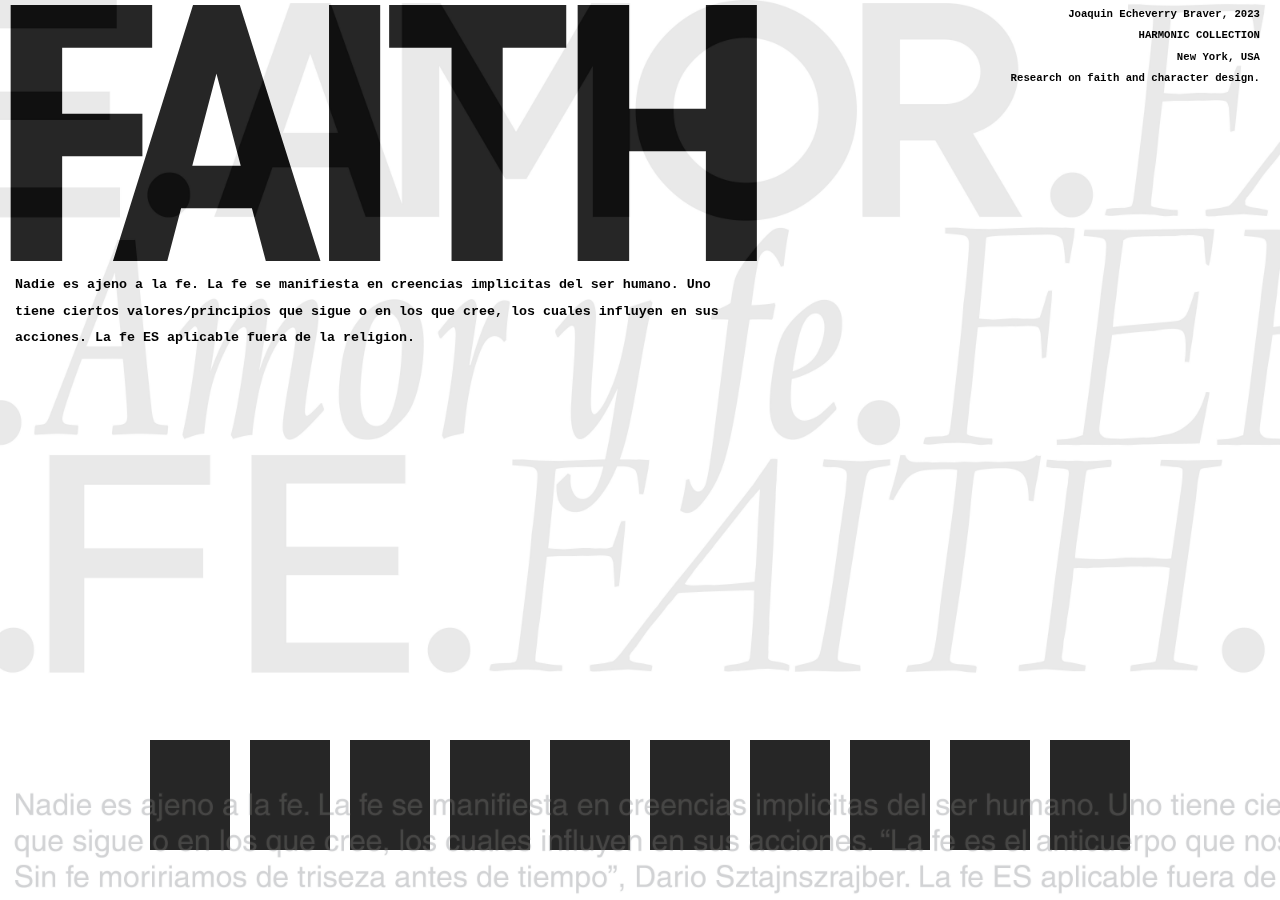
<file: index.html>
<!DOCTYPE html>
<html lang="es">
    <head> 
        <meta charset="UTF-8">
        <meta name="viewport" content="width=device-width, initial-scale=1.0">
        <link rel="stylesheet" href="harmonic.css">
        <title> HUMANIZATION </title>
    </head>
    <body>
    <div id="info">
            <div id="tag">
                Joaquin Echeverry Braver, 2023
            </div>
            <div id="project">
                HARMONIC COLLECTION
            </div>
            <div id="location">
                New York, USA
            </div>
            <div id="this">
                Research on faith and character design.
            </div>
            </div>
    <div>
        <h1 id="titulo"> FAITH </h1>
    </div>
    <div id="texto">
        Nadie es ajeno a la fe. La fe se manifiesta en creencias implicitas del ser humano. Uno tiene ciertos valores/principios que sigue o en los que cree, los cuales influyen en sus acciones. La fe ES aplicable fuera de la religion.
    </div>
    <div id="entry-container" >
    <div id="entradas">
        <a href="domingo.html" class="button" data-text="DOMINGO"></a>
        <a href="teodora.html" class="button" data-text="TEODORA"></a>
        <a href="manuel.html" class="button" data-text="MANUEL"></a>
        <a href="pupi.html" class="button" data-text="PUPI"></a>
        <a href="fe.html" class="button" data-text="FE"></a>
        <a href="helen.html" class="button" data-text="HELEN"></a>
        <a href="jacob.html" class="button" data-text="JACOB"></a>
        <a href="faith-is.html" class="button"data-text="DEVOTION"></a>
        <a href="lore.html" class="button" data-text="LORE"></a>
        <a href="landscapes.html" class="button" data-text="LANDSCAPES"></a>
    </div>
    </div>
    </body>
</html>
</file>
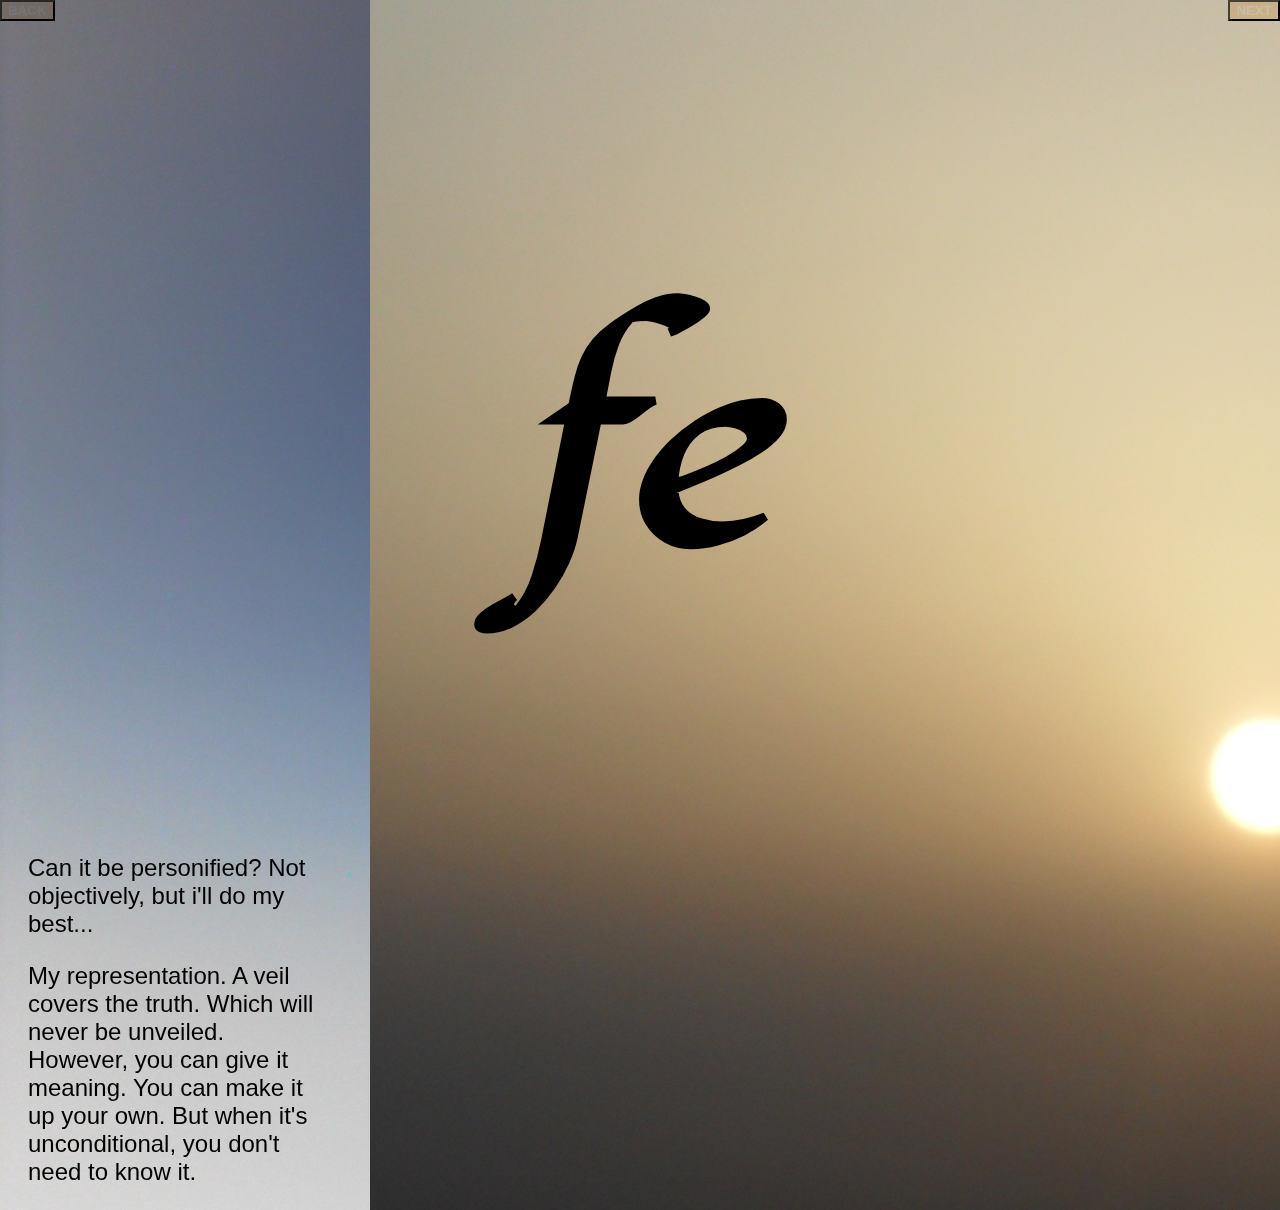
<file: fe.html>
<!DOCTYPE html>
<html lang="en">
<head>
    <meta charset="UTF-8">
    <meta name="viewport" content="width=device-width, initial-scale=1.0">
    <link rel="stylesheet" type="text/css" href="fe.css">
    <title>Document</title>
</head>
<body>
    <div id="NEXT">
        <button onclick="window.location.href='helen.html'" class="next-button">NEXT</button>
    </div>
    <div id="BACK">
        <button onclick="window.location.href='pupi.html'" class="back-button">BACK</button>
    </div>
    <div id="whitepanel"></div>
    <div id="fe">
    <h3>fe</h3>
    </div>
    <div id="my-rep">
    <p>Can it be personified? Not objectively, but i'll do my best...</p>
    <p>My representation. A veil covers the truth. Which will never be unveiled. However, you can give it meaning. You can make it up your own. But when it's unconditional, you don't need to know it.</p>
    </div>
</body>
</html>
</file>
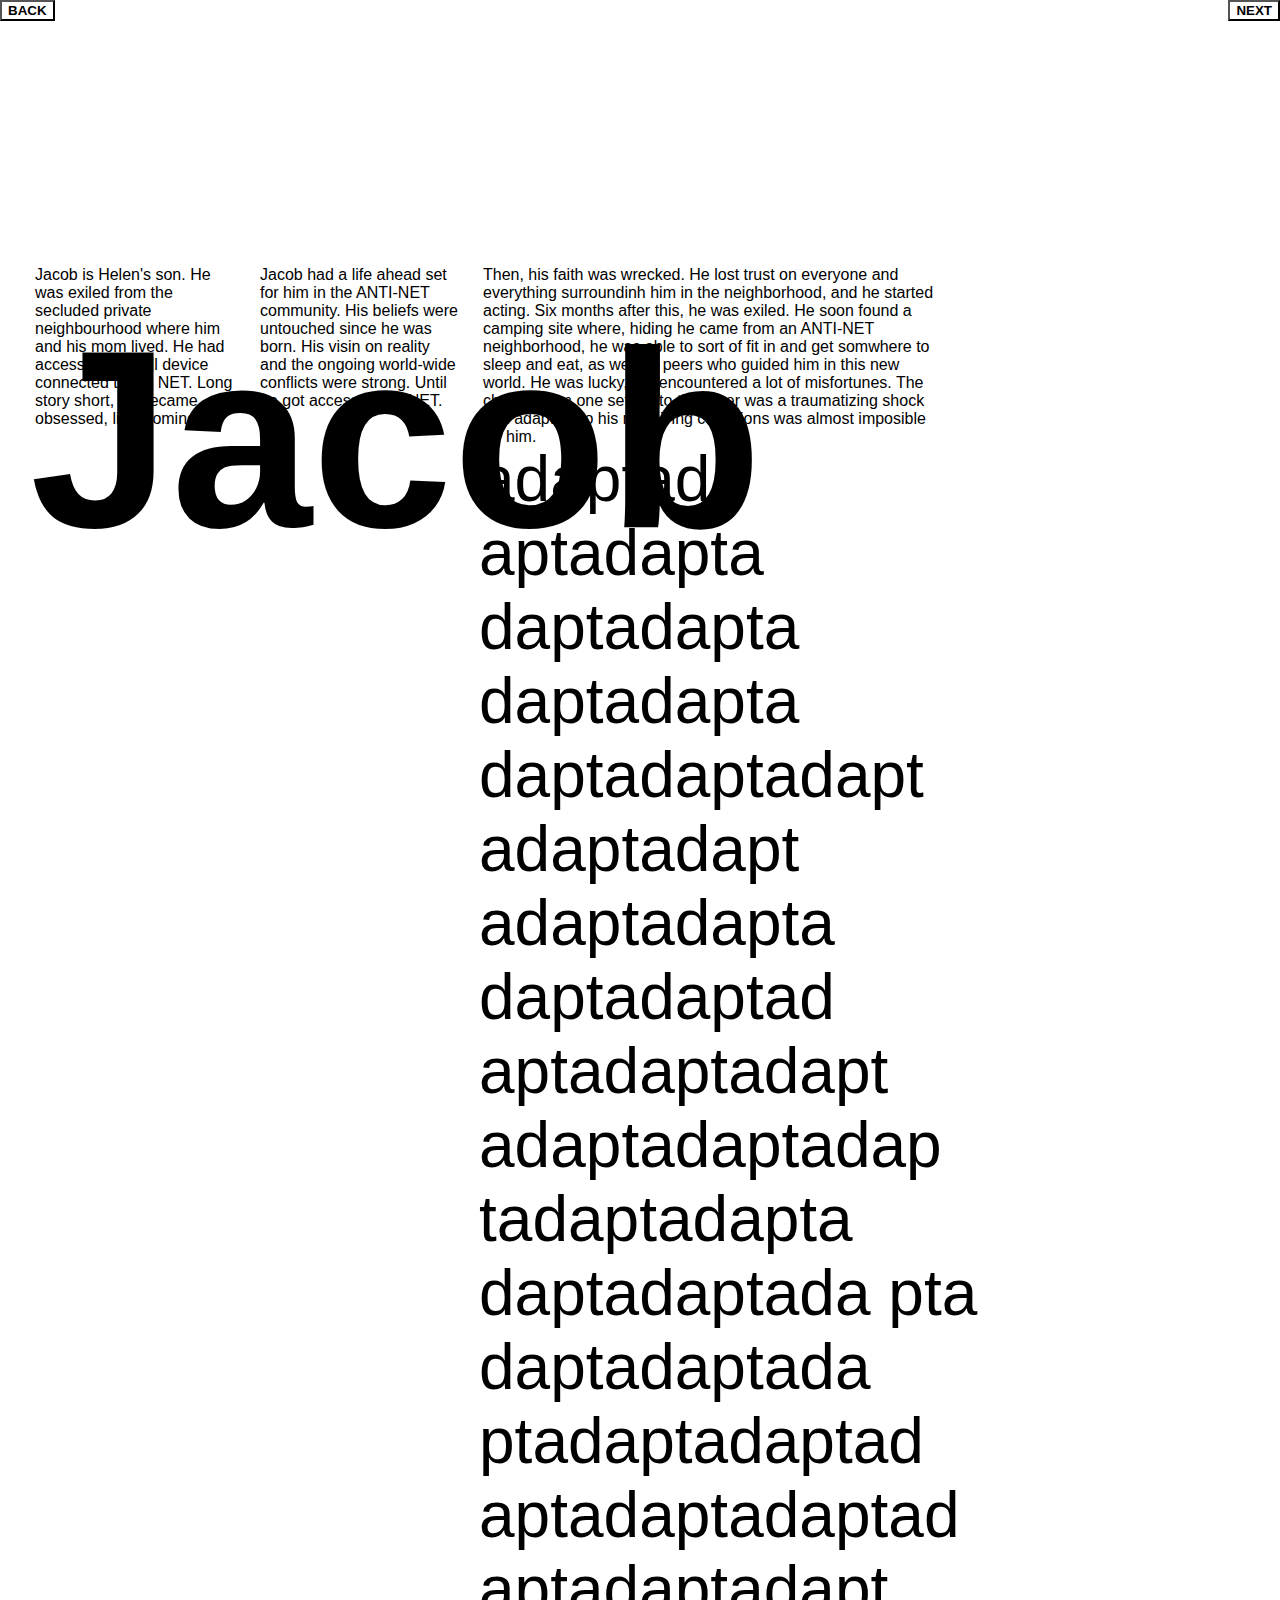
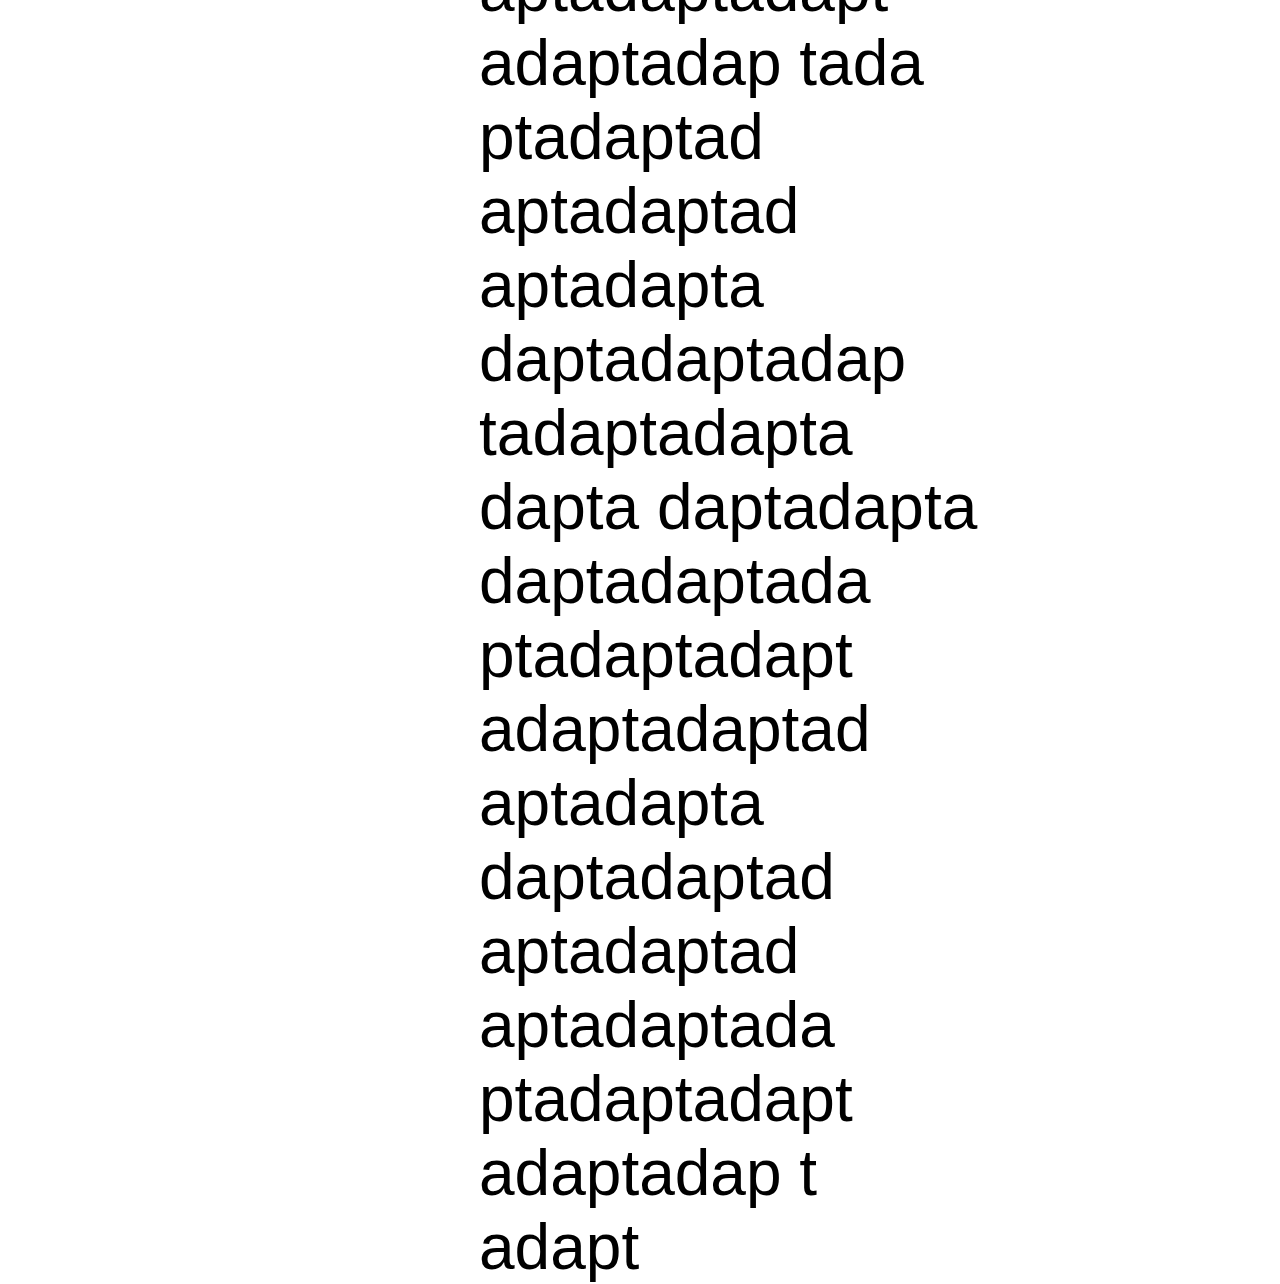
<file: jacob.html>
<!DOCTYPE html>
<html lang="en">
<head>
    
    <meta charset="UTF-8">
    <meta name="viewport" content="width=device-width, initial-scale=1.0">
    <link rel="stylesheet" type="text/css" href="jacobstyle.css">
    <title>jacob</title>
</head>
<body>
    <div id="NEXT">
        <button onclick="window.location.href='lore.html'" class="next-button">NEXT</button>
    </div>
    <div id="BACK">
        <button onclick="window.location.href='helen.html'" class="back-button">BACK</button>
    </div>
    <h1>Jacob</h1>
    <p id="block1">Jacob is Helen's son. He was exiled from the secluded private neighbourhood where him and his mom lived. He had access to a small device connected to the NET. Long story short, he became obsessed, like Domingo.</p>
    <p id="block2">Jacob had a life ahead set for him in the ANTI-NET community. His beliefs were untouched since he was born. His visin on reality and the ongoing world-wide conflicts were strong. Until he got access to the NET.  </p>
    <p id="block3">  Then, his faith was wrecked. He lost trust on everyone and everything surroundinh him in the neighborhood, and he started acting. Six months after this, he was exiled. He soon found a camping site where, hiding he came from an ANTI-NET neighborhood, he was able to sort of fit in and get somwhere to sleep and eat, as well as peers who guided him in this new world. He was lucky, but encountered a lot of misfortunes. The change from one setting to the other was a traumatizing shock and adapting to his new living conditions was almost imposible for him.
    </p>
    <p   id="adapt">adaptad
        aptadapta
        daptadapta
        daptadapta
        daptadaptadapt
        adaptadapt
        adaptadapta
        daptadaptad
        aptadaptadapt
        adaptadaptadap
        tadaptadapta
        daptadaptada
        pta
        daptadaptada
        ptadaptadaptad
        aptadaptadaptad
        aptadaptadapt
        adaptadap
        tada
        ptadaptad
        aptadaptad
        aptadapta
        daptadaptadap
        tadaptadapta
        dapta
        daptadapta
        daptadaptada
        ptadaptadapt
        adaptadaptad
        aptadapta
        daptadaptad
        aptadaptad
        aptadaptada
        ptadaptadapt
        adaptadap
        t
        adapt</p>
</body>
</html>
</file>
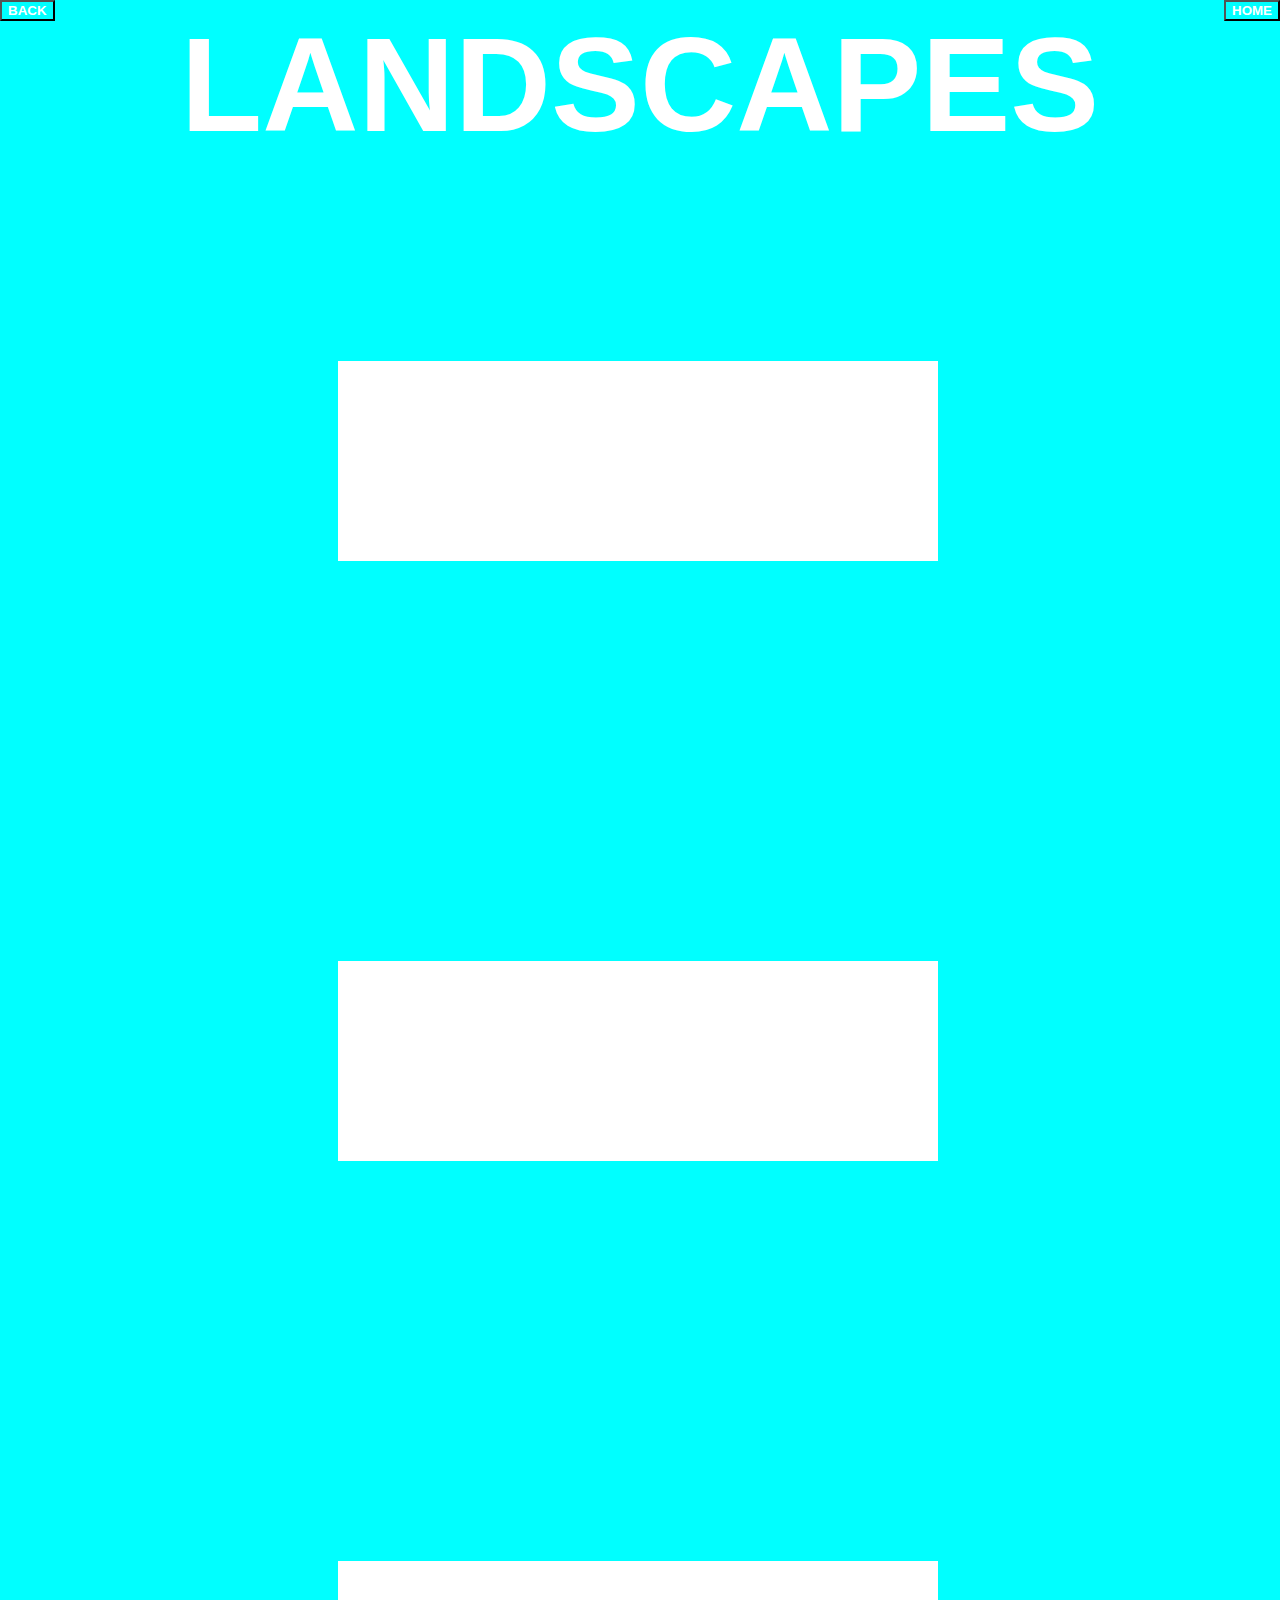
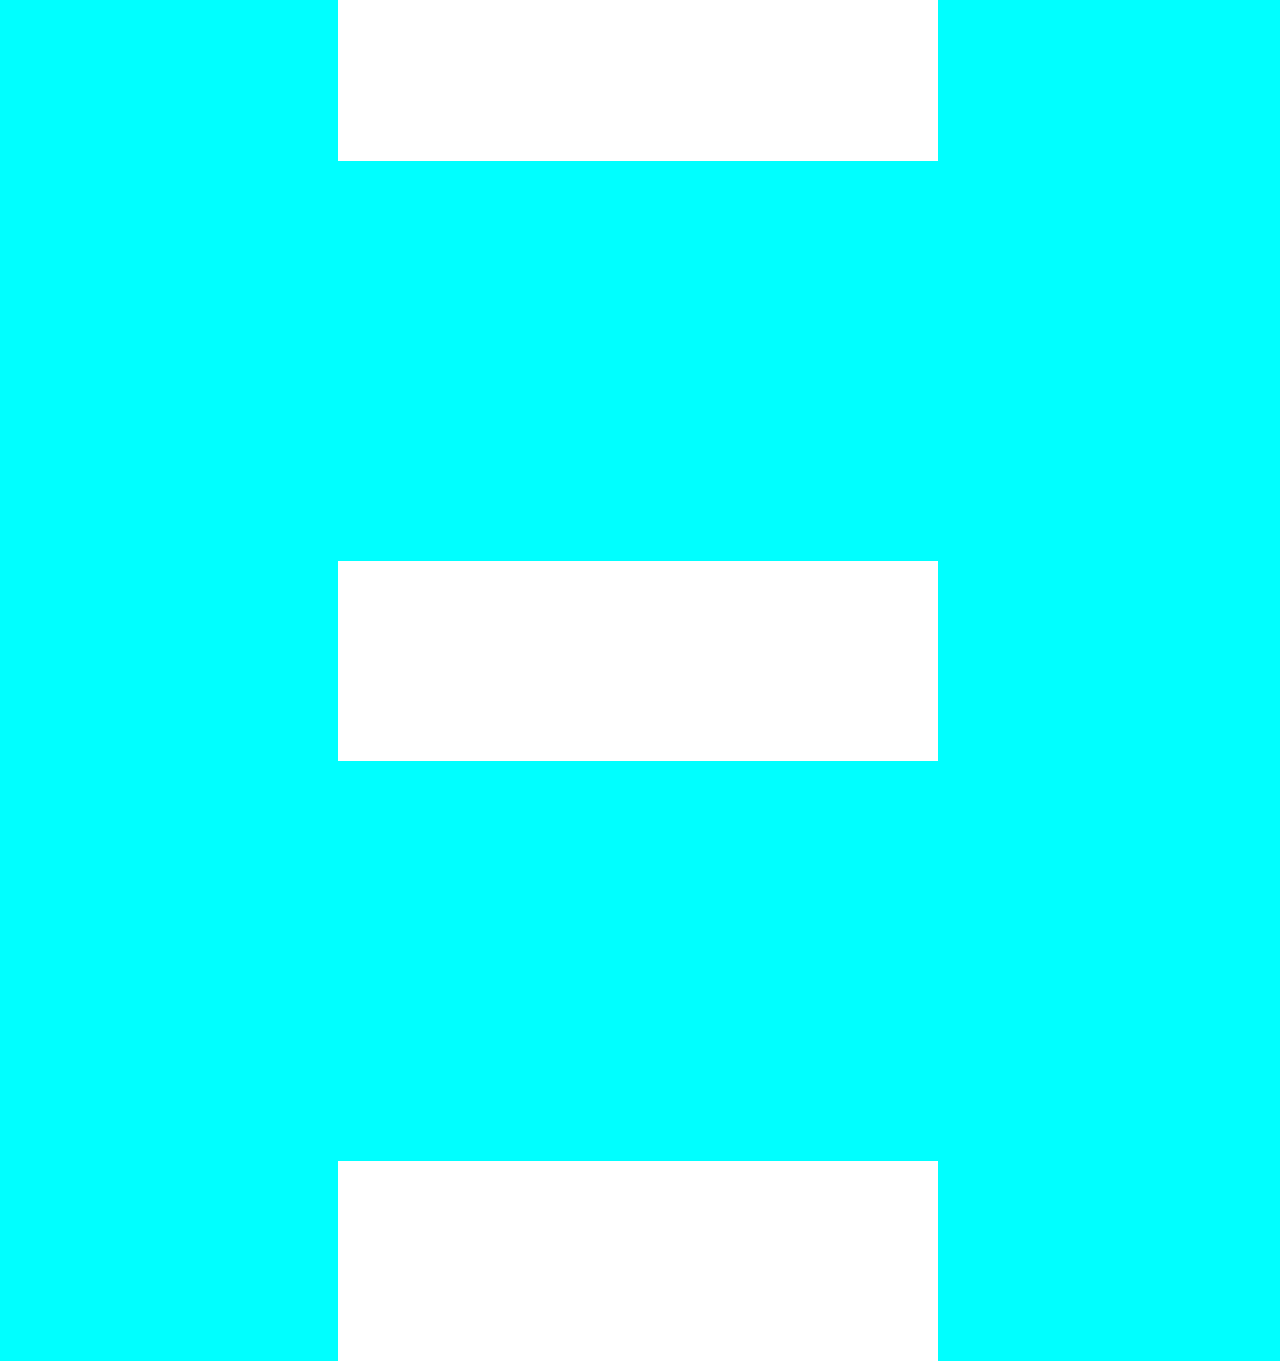
<file: landscapes.html>
<!DOCTYPE html>
<html lang="en">
<head>
    <meta charset="UTF-8">
    <meta name="viewport" content="width=device-width, initial-scale=1.0">
    <link rel="stylesheet" text="type/css" href="landscapesstyle.css">
    <title>landscapes</title>
</head>
<body>
    <div id="NEXT">
        <button onclick="window.location.href='index.html'" class="next-button">HOME</button>
    </div>
    <div id="BACK">
        <button onclick="window.location.href='lore.html'" class="back-button">BACK</button>
    </div>
    <h1>LANDSCAPES</h1>
    <div id="photocontainer">
    <div id="photo1"></div>
    <div id="photo2"></div>
    <div id="photo3"></div>
    <div id="photo4"></div>
    <div id="photo5"></div>
    </div>
</body>
</html>
</file>
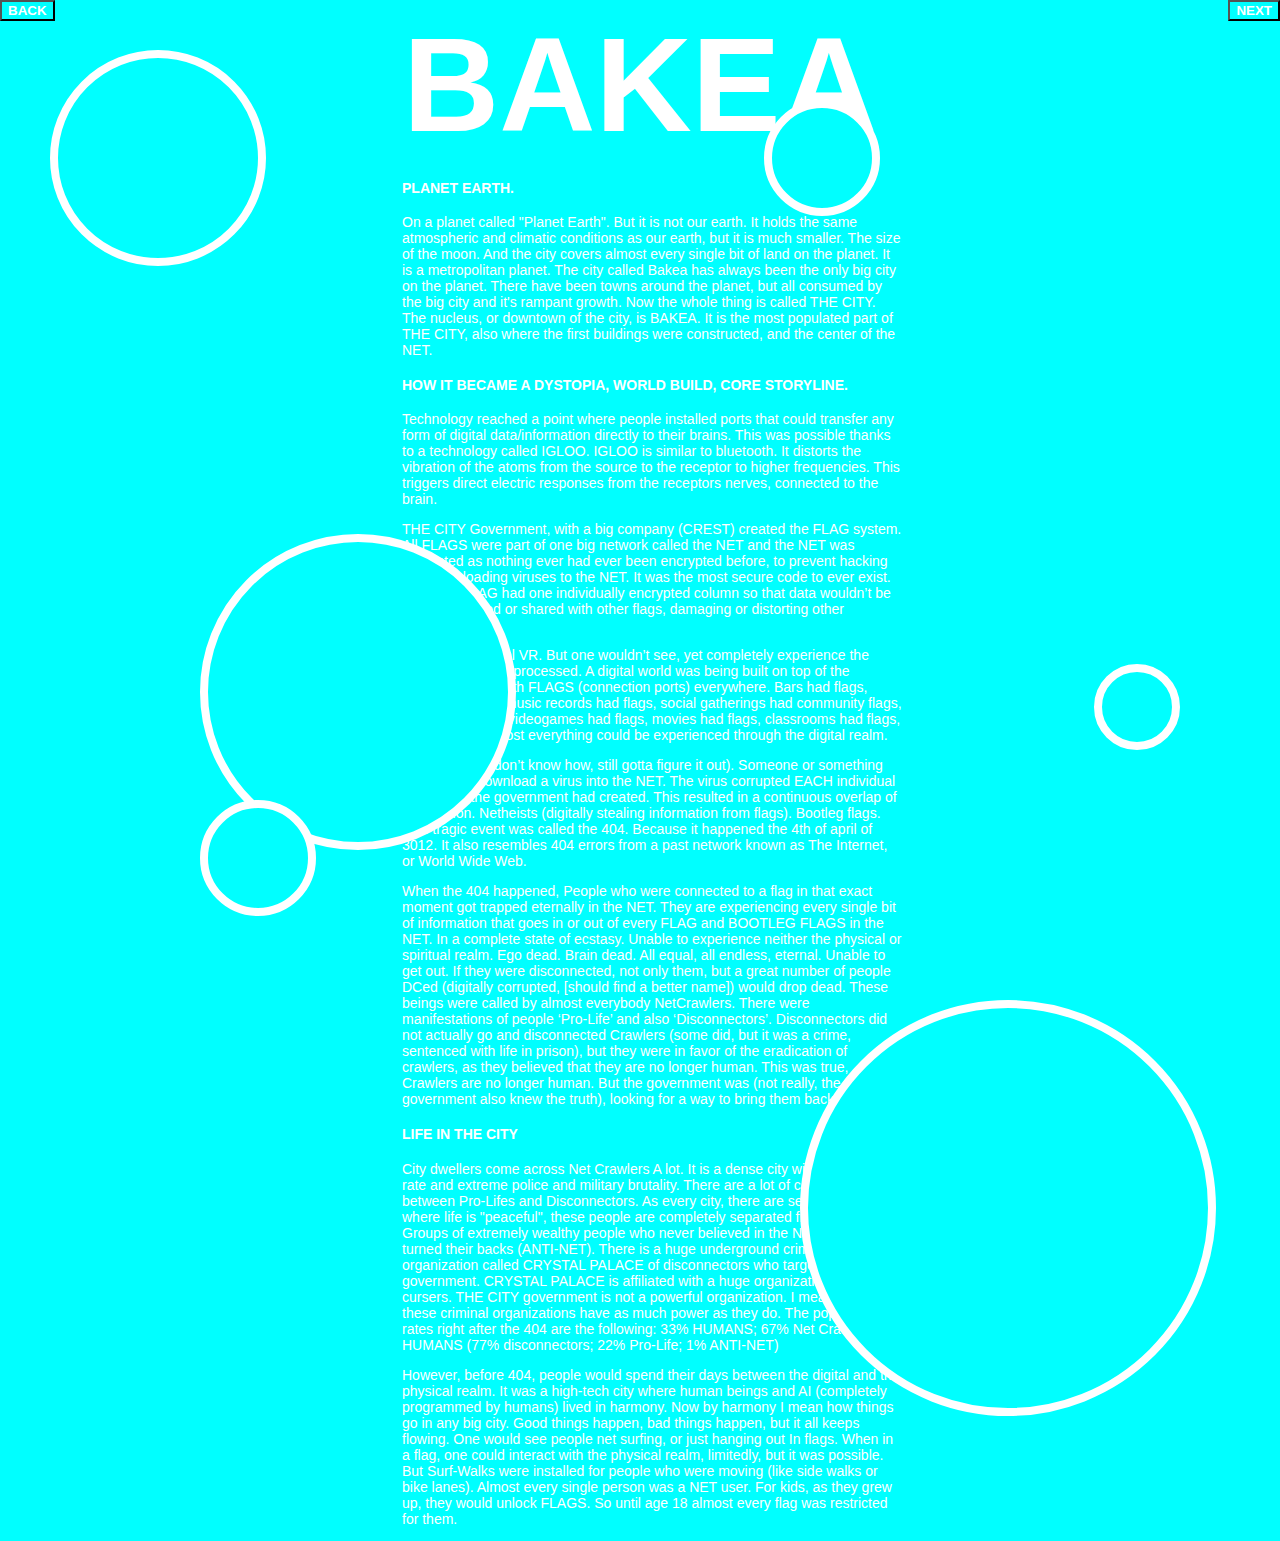
<file: lore.html>
<!DOCTYPE html>
<html lang="en">
<head>
    <meta charset="UTF-8">
    <meta name="viewport" content="width=device-width, initial-scale=1.0">
    <link rel="stylesheet" text="type/css" href="lorestyle.css">
    <script defer src="lore.js"></script>
    <title>lore</title>
</head>
<body>
    <div id="NEXT">
        <button onclick="window.location.href='landscapes.html'" class="next-button">NEXT</button>
    </div>
    <div id="BACK">
        <button onclick="window.location.href='jacob.html'" class="back-button">BACK</button>
    </div>
    <h1 id="individual-letters">BAKEA</h1>
    <div id="lore">
    <div id="PLANETEARTH">
    <h4>PLANET EARTH.</h4>
    <p>
    On a planet called "Planet Earth". But it is not our earth. It holds the same atmospheric and climatic conditions as our earth, but it is much smaller. The size of the moon. And the city covers almost every single bit of land on the planet. It is a metropolitan planet. The city called Bakea has always been the only big city on the planet. There have been towns around the planet, but all consumed by the big city and it's rampant growth. Now the whole thing is called THE CITY. The nucleus, or downtown of the city, is BAKEA. It is the most populated part of THE CITY, also where the first buildings were constructed, and the center of the NET.
    </p>
    </div>
    <div id="CORESTORY"> 
    <h4>HOW IT BECAME A DYSTOPIA, WORLD BUILD, CORE STORYLINE.</h4>
    <p>Technology reached a point where people installed ports that could transfer any form of digital data/information directly to their brains. This was possible thanks to a technology called IGLOO. IGLOO is similar to bluetooth. It distorts the vibration of the atoms from the source to the receptor to higher frequencies. This triggers direct electric responses from the receptors nerves, connected to the brain.</p>
    <p>THE CITY Government, with a big company (CREST) created the FLAG system. All FLAGS were part of one big network called the NET and the NET was encrypted as nothing ever had ever been encrypted before, to prevent hacking and downloading viruses to the NET. It was the most secure code to ever exist. But each FLAG had one individually encrypted column so that data wouldn’t be easily corrupted or shared with other flags, damaging or distorting other experiences. 
    </p>
    <p>Sort of a sensorial VR. But one wouldn’t see, yet completely experience the information being processed. A digital world was being built on top of the physical realm, with FLAGS (connection ports) everywhere. Bars had flags, raves had flags, music records had flags, social gatherings had community flags, books had flags, videogames had flags, movies had flags, classrooms had flags, you name it. Almost everything could be experienced through the digital realm. </p>
    <p>SOMEHOW (I don’t know how, still gotta figure it out). Someone or something was able to download a virus into the NET. The virus corrupted EACH individual encryption the government had created. This resulted in a continuous overlap of information. Netheists (digitally stealing information from flags). Bootleg flags. This tragic event was called the 404. Because it happened the 4th of april of 3012. It also resembles 404 errors from a past network known as The Internet, or World Wide Web.
    </p>
    <p>When the 404 happened, People who were connected to a flag in that exact moment got trapped eternally in the NET. They are experiencing every single bit of information that goes in or out of every FLAG and BOOTLEG FLAGS in the NET. In a complete state of ecstasy. Unable to experience neither the physical or spiritual realm. Ego dead. Brain dead. All equal, all endless, eternal. Unable to get out. If they were disconnected, not only them, but a great number of people DCed (digitally corrupted, [should find a better name]) would drop dead. These beings were called by almost everybody NetCrawlers. There were manifestations of people ‘Pro-Life’ and also ‘Disconnectors’. Disconnectors did not actually go and disconnected Crawlers (some did, but it was a crime, sentenced with life in prison), but they were in favor of the eradication of crawlers, as they believed that they are no longer human. This was true, Crawlers are no longer human. But the government was (not really, the government also knew the truth), looking for a way to bring them back. 
    </p>
    </div>
    <div id="LIFE">
    <h4>LIFE IN THE CITY</h4>
    <p>City dwellers come across Net Crawlers A lot. It is a dense city with a high crime rate and extreme police and military brutality. There are a lot of confrontations between Pro-Lifes and Disconnectors. As every city, there are secluded areas where life is "peaceful", these people are completely separated from society. Groups of extremely wealthy people who never believed in the NET system and turned their backs (ANTI-NET). There is a huge underground criminal organization called CRYSTAL PALACE of disconnectors who target THE CITY government. CRYSTAL PALACE is affiliated with a huge organization of moon-cursers. THE CITY government is not a powerful organization. I mean, it is, but these criminal organizations have as much power as they do. The population rates right after the 404 are the following: 33% HUMANS; 67% Net Crawlers. HUMANS (77% disconnectors; 22% Pro-Life; 1% ANTI-NET)</p>
    <p>However, before 404, people would spend their days between the digital and the physical realm. It was a high-tech city where human beings and AI (completely programmed by humans) lived in harmony. Now by harmony I mean how things go in any big city. Good things happen, bad things happen, but it all keeps flowing. One would see people net surfing, or just hanging out In flags. When in a flag, one could interact with the physical realm, limitedly, but it was possible. But Surf-Walks were installed for people who were moving (like side walks or bike lanes). Almost every single person was a NET user. For kids, as they grew up, they would unlock FLAGS. So until age 18 almost every flag was restricted for them.</p>
    </div>
</div>
    <div id="circle1" class="circle"></div>
    <div id="circle2" class="circle"></div>
    <div id="circle3" class="circle"></div>
    <div id="circle4" class="circle"></div>
    <div id="circle5" class="circle"></div>
    <div id="circle6" class="circle"></div>
</body>
</html>
</file>
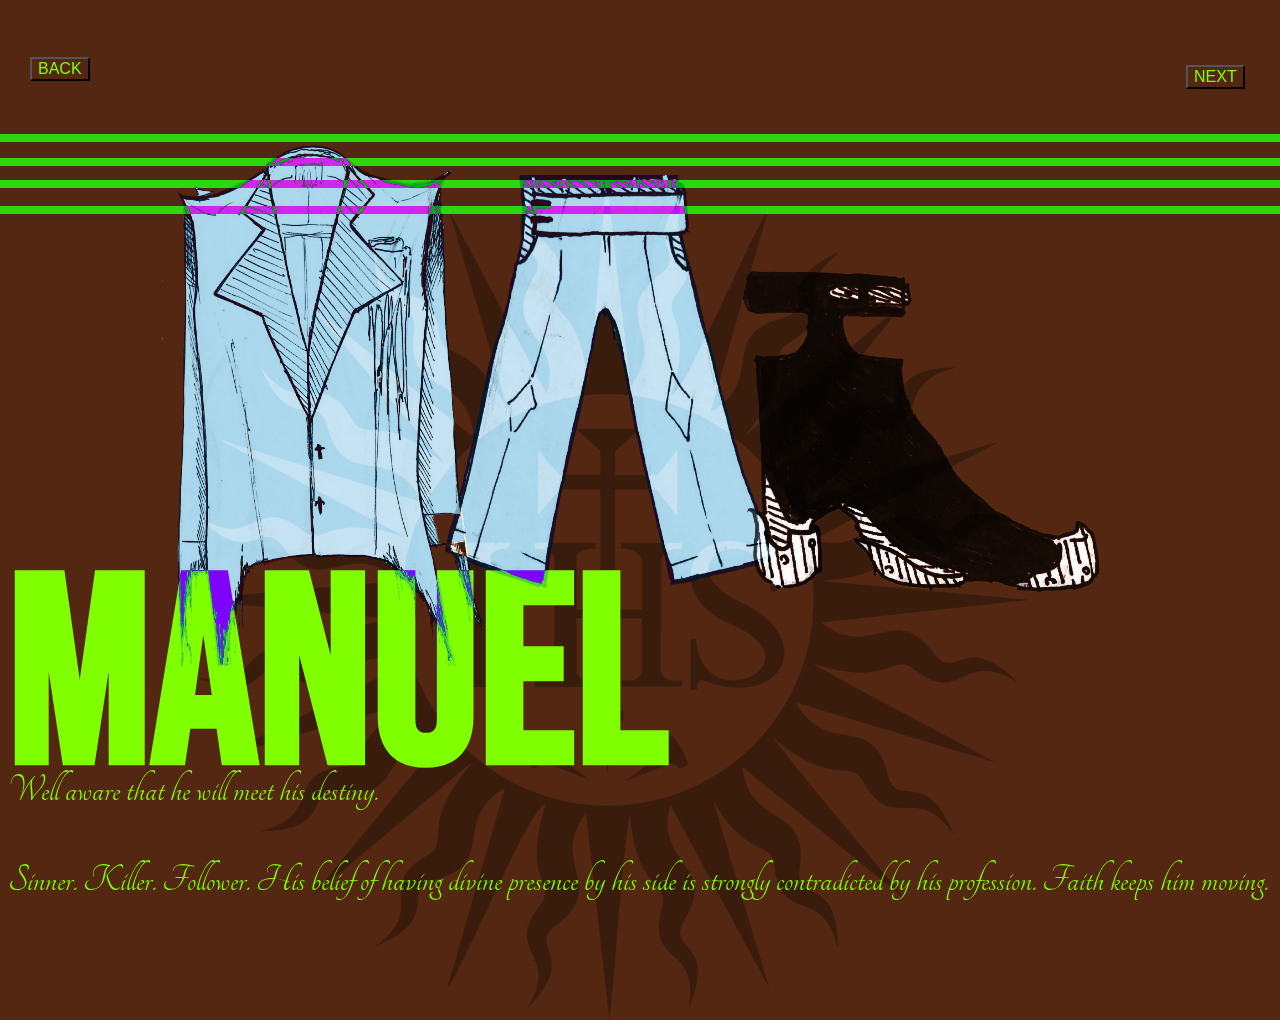
<file: manuel.html>
<!DOCTYPE html>
<html lang="en">
<head>
    <meta charset="UTF-8">
    <meta name="viewport" content="width=device-width, initial-scale=1.0">
    <link rel="stylesheet" type="text/css" href="manuelstyle.css">
    <title>Document</title>
</head>
<body>
    <div id="NEXT">
        <button onclick="window.location.href='pupi.html'" class="next-button">NEXT</button>
    </div>
    <div id="BACK">
        <button onclick="window.location.href='teodora.html'" class="back-button">BACK</button>
    </div>
    <img src="ihslogo.png" alt="ihslogo">
<div class="horizontal-lines">
    <div class="horizontal-line"></div>
    <div class="horizontal-line0"></div>
    <div class="horizontal-line1"></div>
    <div class="horizontal-line2"></div>
    <div class="horizontal-line3"></div>
    <div class="horizontal-line4"></div>
</div>
<img id="suit" src="suit.png" alt="suit">
<img id="pantalones" src="pantalonesmanuel.png" alt="pantalones">
<img id="botas" src="botasmanuel.png" alt="botas">
    <h1>MANUEL</h1>
    <div>
    <p id="desc-manuel">Sinner. Killer. Follower. His belief of having divine presence by his side is strongly contradicted by his profession. Faith keeps him moving.</p>
    <p id="well-aware"> Well aware that he will meet his destiny.</p>
    </div>
</body>
</html>
</file>
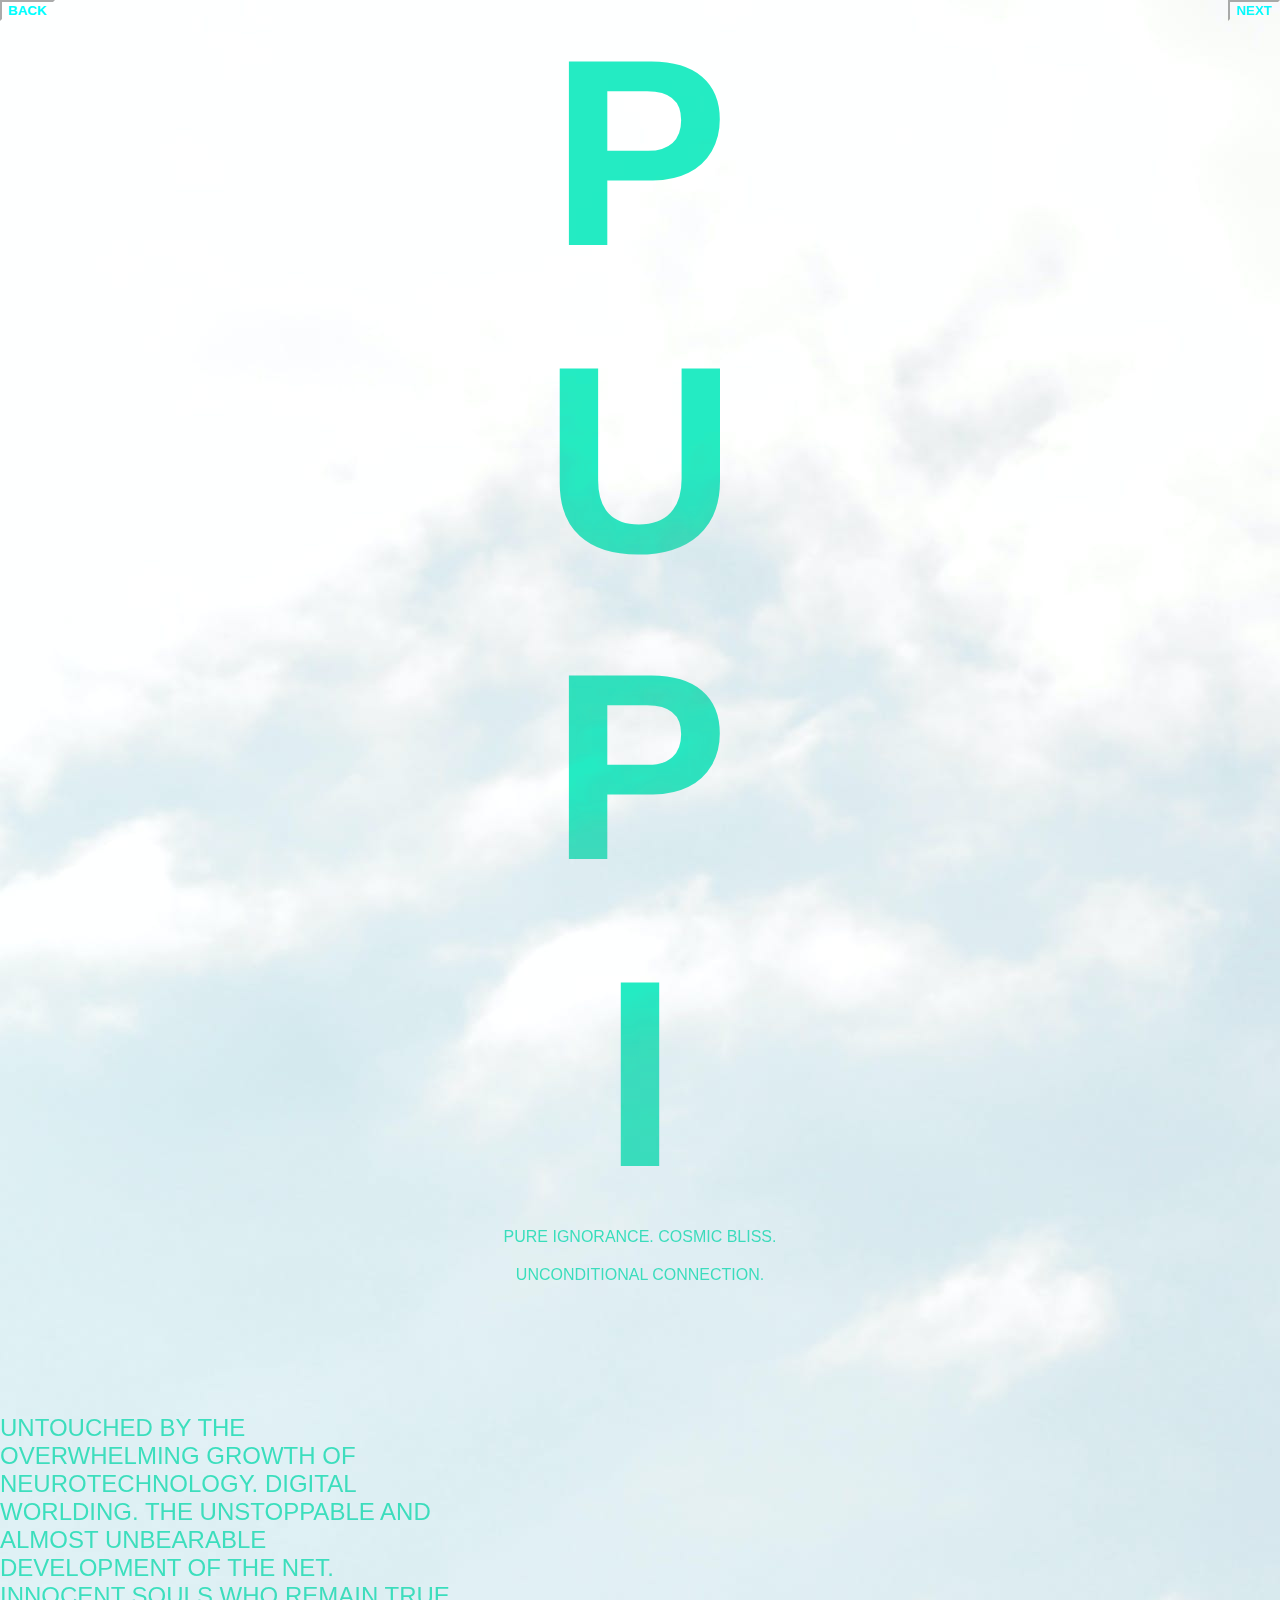
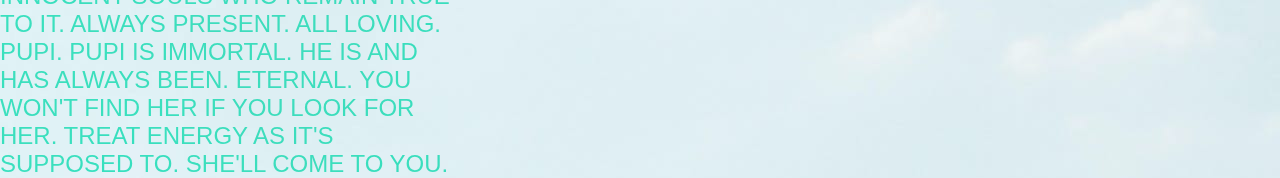
<file: pupi.html>
<!DOCTYPE html>
<html lang="en">
<head>
    <meta charset="UTF-8">
    <meta name="viewport" content="width=device-width, initial-scale=1.0">
    <link rel="stylesheet" type="text/css" href="pupistyle.css">
    <title>PUPI</title>
</head>
<body>
    <div id="NEXT">
        <button onclick="window.location.href='fe.html'" class="next-button">NEXT</button>
    </div>
    <div id="BACK">
        <button onclick="window.location.href='manuel.html'" class="back-button">BACK</button>
    </div>
    <div id="pupi"> 
    <h1><div id="P">P</div><div id="U">U</div><div id="P2">P</div><div id="I">I</div></h1>
    </div>
    <p id="p1">PURE IGNORANCE. COSMIC BLISS.</p>
    <p id="p2">UNCONDITIONAL CONNECTION.</p>
    <p id="desc">UNTOUCHED BY THE OVERWHELMING GROWTH OF NEUROTECHNOLOGY. DIGITAL WORLDING. THE UNSTOPPABLE AND ALMOST UNBEARABLE DEVELOPMENT OF THE NET. INNOCENT SOULS WHO REMAIN TRUE TO IT. ALWAYS PRESENT. ALL LOVING.
    PUPI. PUPI IS IMMORTAL. HE IS AND HAS ALWAYS BEEN. ETERNAL. YOU WON'T FIND HER IF YOU LOOK FOR HER. TREAT ENERGY AS IT'S SUPPOSED TO. SHE'LL COME TO YOU.
    </p>
</body>
</html>
</file>
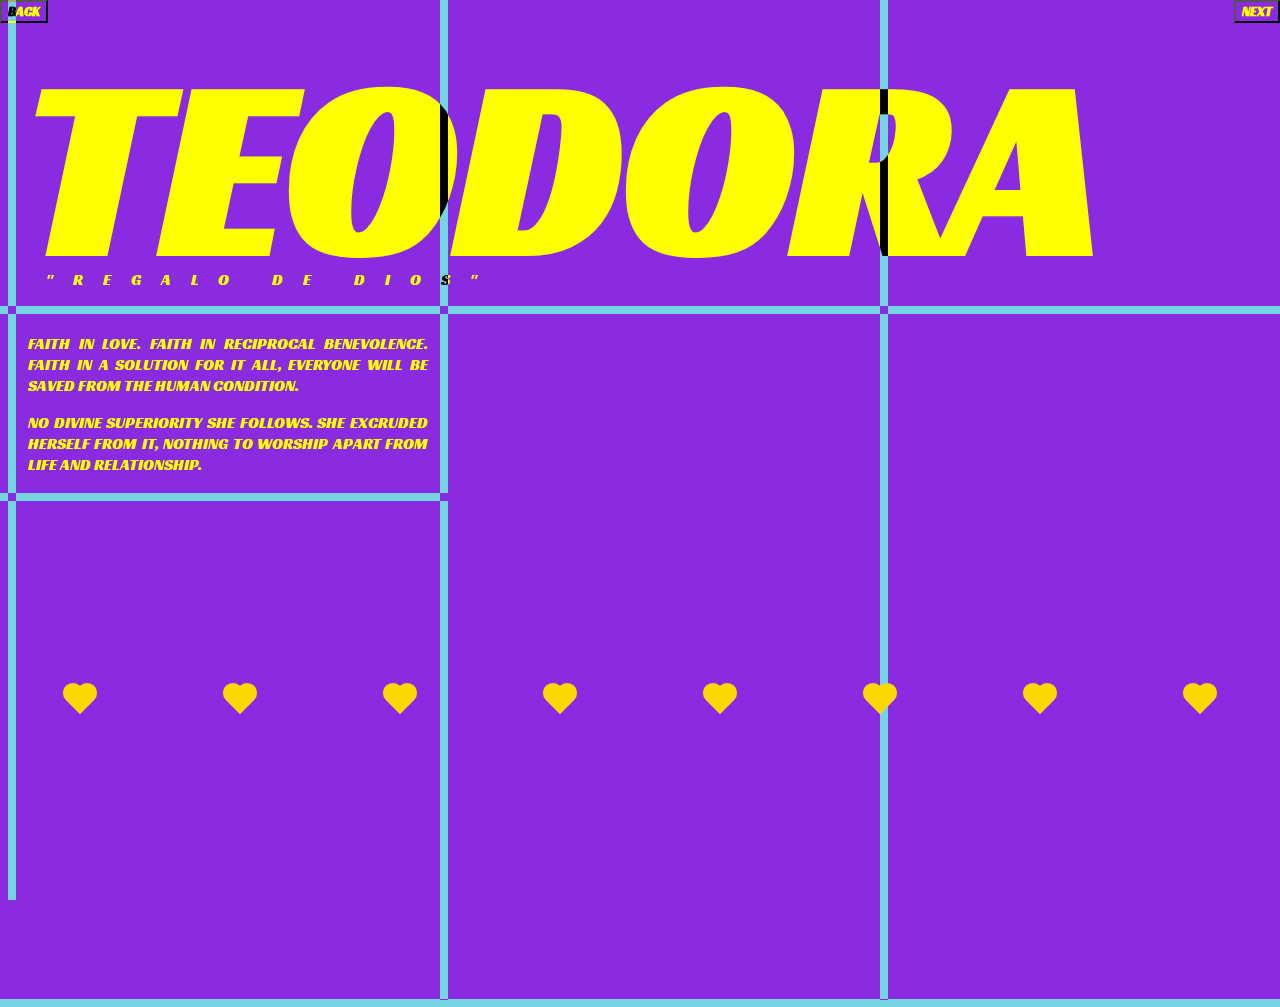
<file: teodora.html>
<!DOCTYPE html>
<html lang="en">
<head>
    <meta charset="UTF-8">
    <meta name="viewport" content="width=device-width, initial-scale=1.0">
    <link rel="stylesheet" type="text/css" href="teodorastyle.css">
    <title>Document</title>
</head>
<body>
    <h1>TEODORA</h1>
    <div id="NEXT">
        <button onclick="window.location.href='manuel.html'" class="next-button">NEXT</button>
    </div>
    <div id="BACK">
        <button onclick="window.location.href='domingo.html'" class="back-button">BACK</button>
    </div>
    <div id="epiteto">
    <p>"REGALO DE DIOS"</p>
    </div>
    <div id="vertical-line"></div>
    <div id="vertical-line2"></div>
    <div id="vertical-line3"></div>
    <div class="horizontal-line"></div>
    <div id="descripcion">
    <p>FAITH IN LOVE. FAITH IN RECIPROCAL BENEVOLENCE. FAITH IN A SOLUTION FOR IT ALL, EVERYONE WILL BE SAVED FROM THE HUMAN CONDITION.</p>
    <p>NO DIVINE SUPERIORITY SHE FOLLOWS. SHE EXCRUDED HERSELF FROM IT, NOTHING TO WORSHIP APART FROM LIFE AND RELATIONSHIP.</p>
    <div class="horizontal-line-below"></div>
    <div class="horizontal-line-last"></div>
    </div>
    <div class="heart-container">
        <div class="heart"></div>
        <div class="heart"></div>
        <div class="heart"></div>
        <div class="heart"></div>
        <div class="heart"></div>
        <div class="heart"></div>
        <div class="heart"></div>
        <div class="heart"></div>
        <div class="heart"></div>
        <div class="heart"></div>
        <div class="heart"></div>
        <div class="heart"></div>
        <div class="heart"></div>
        <div class="heart"></div>
        <div class="heart"></div>
    </div>
</body>
</html>
</file>
<file: harmonic.css>
@import url('https://fonts.googleapis.com/css2?family=Palanquin+Dark&display=swap');
@import url('https://fonts.googleapis.com/css2?family=Lobster&family=Roboto+Condensed:wght@300&display=swap');
html, body {
  height: 100%;
  margin: 0;
}
body {
    font-family: "Palanquin Dark";
    background-image: url('bacgreynotext.jpg');
    background-size: cover; 
    background-repeat: no-repeat; 
  }
#info {
    font-family: 'Courier New', Courier, monospace;
    font-weight: 550;
    margin-left: 760px;
    position: absolute;
    width: 500px;
    margin-right: 0px;
    margin-top: 4px;
    font-size: 8pt;
    line-height: 2;
    text-align: right;
}
#titulo {
    text-align: left;
    color:#d9d9d9;
    font-size: 360px;
    margin: 0px;
    font-family: 'Roboto Condensed';
    position: relative;
    bottom: 73px;
    right: 10px;
    letter-spacing: -18px;
    mix-blend-mode:difference;
}
#texto {
  text-align: left;
  font-family:'Courier New', Courier, monospace;
  font-weight: 550;
  position: relative;
  width: 720px;
  left: 15px;
  bottom: 150px;
  font-size: 10pt;
  line-height: 2;
}
#subtitle {
  text-align: center;
  color:white;
}
#name {
  text-align: center;
  color:white;
}
#texto-violeta {
    mix-blend-mode: difference;
    z-index: 2;
    position: relative;
    color: cyan;
    text-align: center;
  }
#entry-container {
  display: flex;
  justify-content: center;
}
#entradas a{
    height: 110px;
    width: 80px;
    margin: 0 10px;
    background-color: #d9d9d9;
    color: #d9d9d9;
    text-decoration: none;
    border: none;
    cursor: pointer;
    mix-blend-mode:exclusion;
    transition: width 0.3s, height 0.3s; rotate: 5s;
}
#entradas {
    position: absolute;
    bottom: 40px;
    display: flex;
    justify-content: center;
    margin: 10px;
}
#entradas a:nth-child(9):hover,
#entradas a:nth-child(10):hover {
  color: chartreuse;
  background-color: chartreuse;
  width: 800px;
  height: 420px;
  rotate: 40deg;
}
#entradas a:nth-child(2):hover {
  rotate: -15deg;
  color: aqua;
  background-color: aqua;
}
#entradas a:nth-child(3):hover {
  rotate: -15deg;
  color:aqua;
  background-color: aqua;
}
#entradas a:nth-child(4):hover {
rotate: 25deg;
}
#entradas a:nth-child(5):hover {
  color: aqua;
  background-color: aqua;
  rotate: -15deg;
}
#entradas a:nth-child(6):hover {
  color:aqua;
  background-color:aqua;
  rotate: 15deg;
}
#entradas a:nth-child(7):hover {
  color: aqua;
  background-color: aqua;
  rotate: -15deg;
}
#entradas a:nth-child(8):hover {
  color: aqua;
  background-color: aqua;
}
#entradas a:hover {
    width: 420px;
    height: 600px;
    rotate: 15deg;
    position: relative;
    color: aqua;
    background-color: aqua;
    mix-blend-mode:exclusion;
    opacity: 5;
}

#entradas a:hover::before {
  content: attr(data-text);
  position: absolute;
  top: 50%;
  left: 50%;
  transform: translate(-50%, -50%);
  font-size: 72pt;
  color: aqua;
  mix-blend-mode: difference;
}
#entradas a:nth-child(1):hover::before, #entradas a:nth-child(2):hover::before, #entradas a:nth-child(3):hover::before, #entradas a:nth-child(4):hover::before, #entradas a:nth-child(5):hover::before, #entradas a:nth-child(6):hover::before, #entradas a:nth-child(7):hover::before, #entradas a:nth-child(8):hover::before {
  color:cyan;
}
</file>
<file: fe.css>
@import url('https://fonts.googleapis.com/css2?family=Lugrasimo&display=swap');
#NEXT {
    position: absolute;
    top: 0;
    right: 0;
    z-index: 1;
    cursor: pointer; 
    mix-blend-mode: multiply;
}

.next-button {
    color: white;
    font-weight: 600;
    background-color: blanchedalmond;
    cursor: pointer; 
    mix-blend-mode: multiply;
}

#BACK {
    position: absolute;
    top: 0;
    left: 0;
    z-index: 1; 
    cursor: pointer;
    mix-blend-mode: multiply;
}

.back-button {
    color: white;
    font-weight: 600;
    background-color: blanchedalmond;
    cursor: pointer; 
}
#whitepanel {
    height: 1210px;
    width: 370px;
    color: white;
    background-color: white;
    position: absolute;
    z-index: -2;
    left: 0px;
    top: 0;
    transition: width 1s;
    mix-blend-mode: exclusion;
}
#whitepanel:hover {
    width: 1500px;
    mix-blend-mode: exclusion;
}
h3 {
    font-family: "Lugrasimo";
    text-align: center;
    color:black;
    font-size: 200pt;
    mix-blend-mode: multiply;
}
h6 {
    font-family: Arial, Helvetica, sans-serif;
    text-align: left;
    color: blanchedalmond;
    font-size: 72pt;
    width: 300px;
}
p {
    font-family: Arial, Helvetica, sans-serif;
    color: black;
    text-align:left;
    width: 300px;
    font-size: 18pt;
    mix-blend-mode: multiply;
}
#my-rep {
    position: absolute;
    margin-left: 20px;
    bottom: 10px;
    top: 830px;
}
body {
    background-color: goldenrod;
    background-image: url(sun.jpg);
    background-size: 200%;
}
</file>
<file: jacobstyle.css>
#NEXT {
    position: absolute;
    top: 0;
    right: 0;
    z-index: 1;
    cursor: pointer; 
    font-family: Arial, Helvetica, sans-serif;
}

.next-button {
    color: black;
    font-weight: 600;
    background-color: white;
    cursor: pointer; 
    font-family: Arial, Helvetica, sans-serif;
}

#BACK {
    position: absolute;
    top: 0;
    left: 0;
    z-index: 1; 
    cursor: pointer;
}

.back-button {
    color: black;
    font-weight: 600;
    background-color: white;
    cursor: pointer; 
}
h1 {
    font-family: Arial, Helvetica, sans-serif;
    font-size: 190pt;
    position: absolute;
    margin: 0px 0px 0px 0px;
    color: black;
    background-color: white;
    bottom: 315px;
    left: 30px;
}
p {
    width: 500px;
    position: relative;
    top: 250px;
    left: 500px;
    font-size: 48pt;
    font-family: 'Trebuchet MS', 'Lucida Sans Unicode', 'Lucida Grande', 'Lucida Sans', Arial, sans-serif;
    color: black;
}
#block1 {
    font-family: Arial, Helvetica, sans-serif;
    color: black;
    bottom: 500px;
    font-size: 12pt;
    width: 200px;
    left: 27px;
    position: relative;
    transition: word-spacing 1s;
}
#block2 {
    font-family: Arial, Helvetica, sans-serif;
    position: absolute;
    color: black;
    bottom: 500px;
    font-size: 12pt;
    width: 200px;
    left: 260px;
    transition: word-spacing 1s;
}
#block2:hover {
    word-spacing: -90px;
}
#block3 {
    width: 460px;
    font-family: Arial, Helvetica, sans-serif;
    position: absolute;
    color: black;
    bottom: 500px;
    font-size: 12pt;
    left: 483px;
    transition: word-spacing 1s;
}
#block3:hover {
    word-spacing: -90px;
}
#adapt {
    position: relative;
    top: 200px;
    left: 471px;
    font-size: 48pt;
    font-family: 'Trebuchet MS', 'Lucida Sans Unicode', 'Lucida Grande', 'Lucida Sans', Arial, sans-serif;
    color: black;
    width: 500px;
    transition: word-spacing 5s;
}
#adapt:hover {
    word-spacing: -400px;
}
#block1:hover {
    word-spacing: -90px;
}
</file>
<file: landscapesstyle.css>
body {
    background-color: aqua;
}
#NEXT {
    position: absolute;
    top: 0;
    right: 0;
    z-index: 1;
    cursor: pointer; 
    font-family: Arial, Helvetica, sans-serif;
  }
  
  .next-button {
    color: white;
    font-weight: 600;
    background-color: aqua;
    cursor: pointer; 
    font-family: Arial, Helvetica, sans-serif;
  }
  
  #BACK {
    position: absolute;
    top: 0;
    left: 0;
    z-index: 1; 
    cursor: pointer;
  }
  
  .back-button {
    color: white;
    font-weight: 600;
    background-color: aqua;
    cursor: pointer; 
  }
h1 {
    color: white;
    font-family: Arial, Helvetica, sans-serif;
    position: relative;
    text-align: center;
    font-size: 100pt;
    margin: 0px 0px 0px 0px;
}
#photocontainer {
    position: relative;
    left: 320px;
    top:200px;
}
#photo1 {
    width: 600px;
    height: 200px;
    background-color:white;
    position: relative;
    left: 10px;
}
#photo2 {
    width: 600px;
    height: 200px;
    background-color:white;
    top: 400px;
    position: relative;
    left: 10px;
}
#photo3 {
    width: 600px;
    height: 200px;
    background-color:white;
    position: relative;
    top: 800px;
    left: 10px;
}
#photo4 {
    width: 600px;
    height: 200px;
    background-color:white;
    position: relative;
    top: 1200px;
    left: 10px;
}
#photo5 {
    width: 600px;
    height: 200px;
    background-color:white;
    position: relative;
    top: 1600px;
    left: 10px;
}
</file>
<file: lorestyle.css>
body {
    background-color: aqua;
}
#NEXT {
  position: absolute;
  top: 0;
  right: 0;
  z-index: 1;
  cursor: pointer; 
  font-family: Arial, Helvetica, sans-serif;
}

.next-button {
  color: white;
  font-weight: 600;
  background-color: aqua;
  cursor: pointer; 
  font-family: Arial, Helvetica, sans-serif;
}

#BACK {
  position: absolute;
  top: 0;
  left: 0;
  z-index: 1; 
  cursor: pointer;
}

.back-button {
  color: white;
  font-weight: 600;
  background-color: aqua;
  cursor: pointer; 
}
h1 {
    color: white;
    font-family: Arial, Helvetica, sans-serif;
    text-align: center;
    font-size: 100pt;
    margin: 0px 0px 0px 0px;
}
#lore {
    color: white;
    font-family: Arial, Helvetica, sans-serif;
    text-align: left;
    font-size: 10.5pt;
    width: 500px;
    position: relative;
    left: 394px;
}
#PLANETEARTH {
    transition: font-size 4s;
}
#PLANETEARTH:hover {
    font-size: 22pt;
}
#CORESTORY {
    transition: font-size 4s;
}
#CORESTORY:hover {
    font-size: 22pt;
}
#LIFE {
    transition: font-size 4s;
}
#LIFE:hover {
    font-size: 22pt;
}
#individual-letters {
    display: flex;
    justify-content: center;
  }
  
  #individual-letters span {
    transition: transform 0.3s, color 0.3s, font-size 0.5s;
  }
  
  #individual-letters span:hover {
    font-size: 1000pt;
    color: white;
    transform: rotate(30deg);
  }
  .circle {
    width: 50px;
    height: 50px;
    border-radius: 50%;
    background-color: red; /* Choose your preferred color */
    position: absolute;
    transition: transform 0.2s ease-in-out; /* Smooth transition over 0.5 seconds with ease-in-out timing function */
  }
  
  #circle1 {
    top: 50px;
    left: 50px;
    width: 200px;
    height: 200px;
    background-color: aqua;
    border: 8px solid white;
  }
  
  #circle2 {
    top: 100px;
    right: 400px;
    width: 100px;
    height: 100px;
    background-color: aqua;
    border: 8px solid white;
  }
  
  #circle3 {
    bottom: 50px;
    left: 200px;
    width: 300px;
    height: 300px;
    background-color: aqua;
    border: 8px solid white;
  }
  
  #circle4 {
    bottom: 150px;
    right: 100px;
    width: 70px;
    height: 70px;
    background-color: aqua;
    border: 8px solid white;
  }
  
  #circle5 {
    top: 800px;
    left: 200px;
    height: 100px;
    width: 100px;
    background-color: aqua;
    border: 8px solid white;
  }
  #circle6 {
    top: 1000px;
    left: 800px;
    height: 400px;
    width: 400px;
    background-color: aqua;
    border: 8px solid white;
  }
  #circle1:hover {
    transform: translate(300px, 100px);
  }
  
  #circle2:hover {
    transform: translate(-50px, -50px);
  }
  
  #circle3:hover {
    transform: translate(50px, -50px);
  }
  
  #circle4:hover {
    transform: translate(20px, 20px);
  }
  
  #circle5:hover {
    transform: translate(-150px, -150px);
  }
  
  #circle6:hover {
    transform: translate(-200px, -200px);
  }
</file>
<file: manuelstyle.css>
@import url('https://fonts.googleapis.com/css2?family=Tangerine:wght@700&display=swap');
@import url('https://fonts.googleapis.com/css2?family=Bebas+Neue&display=swap');
body {
    font-family: "Tangerine";
    background-color:rgb(83, 39, 18);
    color:chartreuse;
    font-size: 72pt;
}
#suit {
    position: absolute;
    mix-blend-mode:difference;
    height: 90%;
    z-index: 2;
    opacity: 1;
}
#botas {
    position: absolute;
    mix-blend-mode: hard-light;
    height: 90%;
    z-index: 2;
    opacity: 1;
    left: 600px;
}
#pantalones {
    position: absolute;
    mix-blend-mode: difference;
    z-index: 2;
    opacity: 1;
    height: 90%;
    left: 300px;
    top: 30px;
}
#NEXT {
    position: relative;
    top: 0;
    right: 0;
    left: 1178px;
    bottom: 1400px;
    width: 20px;
}
.next-button {
    color: chartreuse;
    font-family: Arial, Helvetica, sans-serif;
    font-weight: 400;
    font-size: 12pt;
    background-color: rgb(83, 39, 18);
}
#BACK {
    position: absolute;
    top: 0;
    left: 30px;
    right: 1178px;
    bottom: 1400px;
    width: 20px;
}
.back-button {
    color: chartreuse;
    font-family: Arial, Helvetica, sans-serif;
    font-weight: 400;
    font-size: 12pt;
    background-color: rgb(83, 39, 18);
}
#horizontal-lines {
    transition: color 2s;
}
#horizontal-lines:hover {
    color: aquamarine;
    mix-blend-mode: color-burn;
}
.horizontal-line0 {
    background-color: chartreuse;
    height: 8px;
    width: 1400px;
    position: relative;
    top: 40px;
    right: 100px;
    mix-blend-mode: difference;
}
.horizontal-line {
    background-color: chartreuse;
    height: 8px;
    width: 1400px;
    position: relative;
    top: 70px;
    right: 100px;
    mix-blend-mode: difference;
}
.horizontal-line2 {
    background-color: chartreuse;
    height: 8px;
    width: 1400px;
    position: relative;
    top: 80px; /* For the line at the top */
    right: 100px;
    mix-blend-mode: difference;
    transition: height 2s;
}
.horizontal-line3 {
    background-color: chartreuse;
    height: 8px;
    width: 1400px;
    position: relative;
    top: 0px; /* For the line at the top */
    right: 100px;
    mix-blend-mode: difference;
    transition: height 2s;
}


h1 {
    font-size: 200pt;
    font-weight: bold;
    font-family: "Bebas Neue";
    position: relative;
    top: 200px;
    bottom: 4px;
    transition: color 1s;
    
}
h1:hover {

    mix-blend-mode:color-burn;
    color:crimson;
    
}
img {
    mix-blend-mode:multiply;
    opacity: 0.3;
    position: absolute;
    scale: 70%;
    top: 0px;
    bottom: 500px;
}

#desc-manuel {
    font-size: 30pt;
    position: absolute;
}

#well-aware {
    font-size: 30pt;
    width: 1000px;
    bottom: 50px;
    position: relative;
}
div {
    width: 250px;
    text-align:left;
    position: static;
}
</file>
<file: pupistyle.css>
@import url('https://fonts.googleapis.com/css2?family=Palanquin+Dark&display=swap');

html, body {
    font-family: 'Segoe UI', Tahoma, Geneva, Verdana, sans-serif;
    margin: 0;
    padding: 0;
}

body {
    background-color: chartreuse;
    background-image: url(clouds.jpg);
    mix-blend-mode: exclusion;
}

#NEXT {
    position: absolute;
    top: 0;
    right: 0;
    z-index: 1;
    cursor: pointer; 
}

.next-button {
    color: red;
    font-weight: 600;
    background-color: black;
    mix-blend-mode: difference;
    cursor: pointer; 
}

#BACK {
    position: absolute;
    top: 0;
    left: 0;
    z-index: 1; 
    cursor: pointer;
}

.back-button {
    color: red;
    font-weight: 600;
    background-color: black;
    cursor: pointer; 
}

h1 {
    font-size: 200pt;
    color: crimson;
    text-align: center;
    margin: 0;
}

#P,
#U,
#P2,
#I {
    margin: 0;
    position: relative;
    transition: font-size 0.5s;
}

#P:hover {
    font-size: 400pt;
}

#U:hover {
    font-size: 36pt;
}

#P2:hover {
    font-size: 500pt;
}

#I:hover {
    font-size: 48pt;
}

@keyframes Pcolor {
    0% { color: crimson; }
    25% { color: cyan; }
    50% { color: red; }
    75% { color: aqua; }
    100% { color: crimson; }
}

@keyframes Ucolor {
    0% { color: crimson; }
    25% { color: cyan; }
    50% { color: red; }
    75% { color: aqua; }
    100% { color: crimson; }
}

@keyframes P2color {
    0% { color: crimson; }
    25% { color: cyan; }
    50% { color: red; }
    75% { color: aqua; }
    100% { color: crimson; }
}

@keyframes Icolor {
    0% { color: crimson; }
    25% { color: cyan; }
    50% { color: red; }
    75% { color: aqua; }
    100% { color: crimson; }
}

#p1,
#p2 {
    font-family: Arial, Helvetica, sans-serif;
    text-align: center;
    font-size: 12pt;
    margin: 0;
    position: static;
    color: crimson;
}

#p2 {
    margin-top: 20px;
}

#desc {
    margin-top: 130px;
    font-size: 18pt;
    width: 450px;
    text-align: left;
    position: absolute;
    color: crimson;
}
</file>
<file: teodorastyle.css>
@import url('https://fonts.googleapis.com/css2?family=Racing+Sans+One&display=swap');
h1 {
font-family: "Racing Sans One";
font-size: 250px;
color: yellow;
position: relative;
margin: 0px;
margin-left: 14px;
}
#NEXT {
    position: absolute;
    top: 0;
    right: 0;
}
.next-button {
    color: yellow;
    font-family: "Racing Sans One";
    font-weight: 600;
    background-color: blueviolet;
}
#BACK {
    position: absolute;
    top: 0;
    left: 0;
}
.back-button {
    color: yellow;
    font-family: "Racing Sans One";
    font-weight: 600;
    left: 50px;
    background-color: blueviolet;
}
body {
    background-color: blueviolet;
    font-family: "Racing Sans One";
    color: yellow;
}
#epiteto {
    letter-spacing: 20px;
    position: relative;
    margin-left: 18px;
    bottom: 70px;
    left: 20px;
}
#vertical-line {
    position: absolute;
    width: 8px;
    height: 1000px;
    background-color: yellow;
    bottom: 0px;
    mix-blend-mode: difference;
    transition: width 1s;
}
#vertical-line:hover {
    width: 2000px;
}
#vertical-line2 {
    position: absolute;
    width: 8px;
    height: 1000px;
    background-color: yellow;
    left: 440px;
    mix-blend-mode: difference;
    top: 0px;
    transition: width 1s;
}
#vertical-line2:hover {
    width: 2000px;
}
#vertical-line3 {
    position: absolute;
    width: 8px;
    height: 1000px;
    background-color: yellow;
    left: 880px;
    mix-blend-mode: difference;
    top: 0px;
    transition: width 2s;
}
#vertical-line3:hover {
    width: 2000px;
    position: relative;
}
#descripcion {
    position: relative;
    width: 400px;
    text-align: justify;
    padding: 20px;
    margin-top: 40px;
    bottom: 127px;
}
.heart-container {
    display: flex;
    animation: moveHearts 10s linear infinite;
    position: absolute;
    left: 0;
    top: 700px;
    transform: translateY(-50%);
}

.heart {
    width: 20px;
    height: 20px;
    background-color: gold;
    position: relative;
    transform: rotate(-45deg);
    margin: 250px 70px;
}
.horizontal-line {
    background-color: yellow;
    height: 8px;
    width: 2000px;
    position: relative;
    bottom: 70px;
    right: 100px;
    mix-blend-mode: difference;
    transition: height 2s;
}
.horizontal-line:hover {
    height: 2000px;
    mix-blend-mode: exclusion;
}
.horizontal-line-below {
    background-color: yellow;
    height: 8px;
    width: 520px;
    position: relative;
    top: 2px;
    right: 100px;
    mix-blend-mode: difference;
}
.horizontal-line-last {
    background-color: yellow;
    height: 8px;
    width: 2000px;
    position: relative;
    top: 500px;
    right: 100px;
    mix-blend-mode: difference;
}

.heart::before,
.heart::after {
    content: "";
    width: 20px;
    height: 20px;
    background-color: gold;
    border-radius: 50%;
    position: absolute;
}

.heart::before {
    top: -10px;
    left: 0;
}

.heart::after {
    top: 0;
    left: 10px;
}

@keyframes moveHearts {
    0% {
        transform: translateX(-100%);
    }
    100% {
        transform: translateX(100%);
    }
}
</file>
